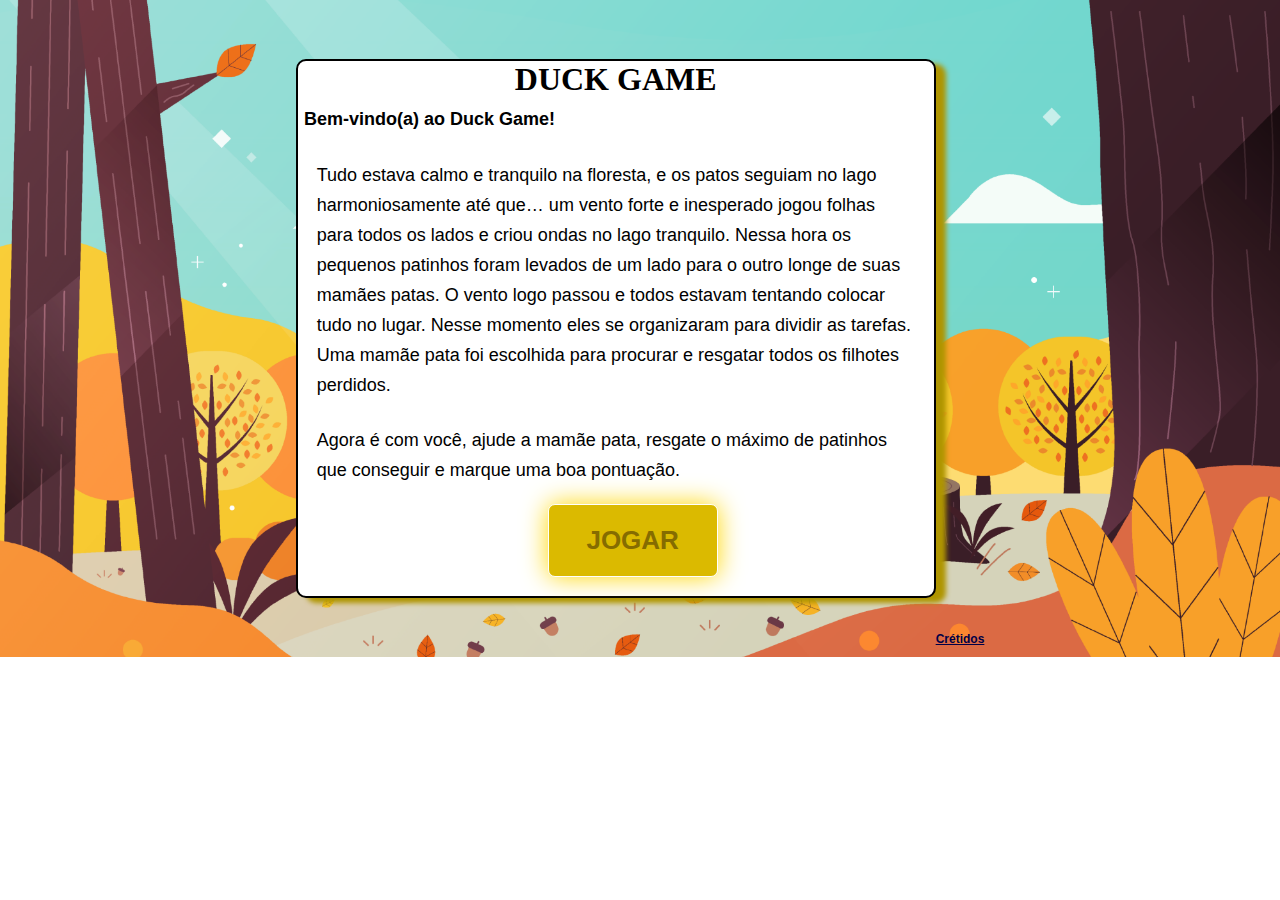
<file: index.html>
<!DOCTYPE html>
<html lang="pt-br">
<head>
    <meta charset="UTF-8">
    <meta http-equiv="X-UA-Compatible" content="IE=edge">
    <meta name="viewport" content="width=device-width, initial-scale=1.0">
    <link rel="shortcut icon" href="img/favicon.png" type="image/x-icon">
    <link rel="stylesheet" href="css/homepage.css">
    <script defer src="js/homepage.js"></script>
    <title>Duck Game</title>
</head>
<body>
    <div class="wrapper">
        <div class="story">
            <h1>DUCK GAME</h1>
            <h2>Bem-vindo(a) ao Duck Game!</h2>
            <p>Tudo estava calmo e tranquilo na floresta, e os patos seguiam no lago harmoniosamente até que… um vento forte e inesperado jogou folhas para todos os lados e criou ondas no lago tranquilo. Nessa hora os pequenos patinhos foram levados de um lado para o outro longe de suas mamães patas. O vento logo passou e todos estavam tentando colocar tudo no lugar. Nesse momento eles se organizaram para dividir as tarefas. Uma mamãe pata foi escolhida para procurar e resgatar todos os filhotes perdidos.</p>
            <p>Agora é com você, ajude a mamãe pata, resgate o máximo de patinhos que conseguir e marque uma boa pontuação.</p>
        
        <!--A âncora foi utilizada, pois, no GitHub pages não foi possível redirecionar com o onclick. Na minha máquina utilizei apenas o onclick e funcionou normalmente, porém para que o jogo possa ser visualizado no GitHub pages utilizei a âncora.-->
        <a href="duckgame.html"><button onclick="startTheGame()" class="start-game-button">JOGAR</button></a>
        </div>

        
    <h3 class="credits"><a href="credits/credits.html" target="_blank">Crétidos</a></h3>

    </div>

</body>
</html>
</file>
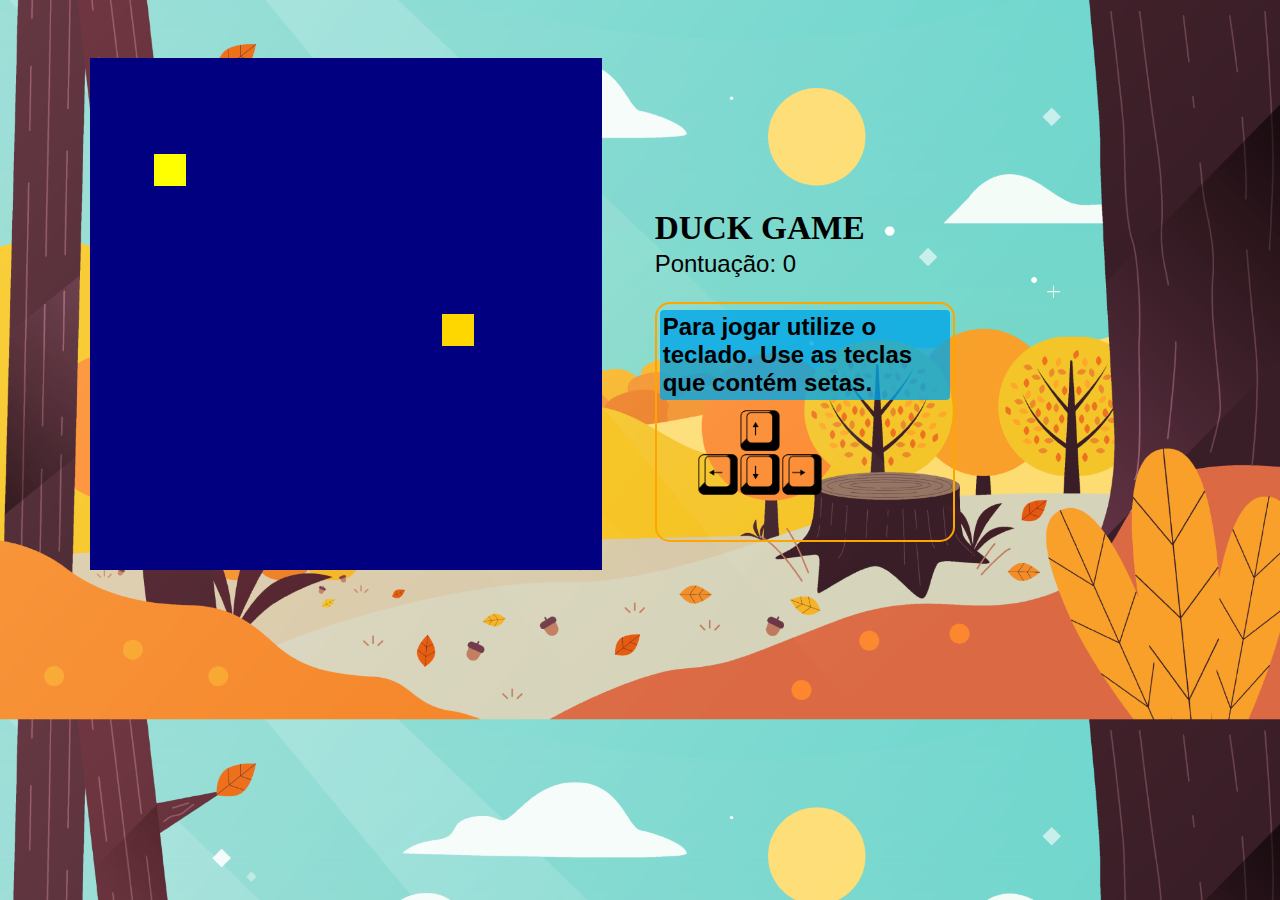
<file: duckgame.html>
<!DOCTYPE html>
<html lang="pt-br">
<head>
    <meta charset="UTF-8">
    <meta http-equiv="X-UA-Compatible" content="IE=edge">
    <meta name="viewport" content="width=device-width, initial-scale=1.0">
    <link rel="shortcut icon" href="img/favicon.png" type="image/x-icon">
    <link rel="stylesheet" href="css/main.css">
    <script defer src="js/duckgame.js"></script>
    <title>Duck Game</title>
</head>
<body>
    <canvas id="duck" width="512" height="512"></canvas>
    
    <div class="game-score">
        <h1>DUCK GAME</h1>
        <p>Pontuação: <span id="mark">0</span></p>
    </div>
    
    <div class="instructions">
        <p class="p-instructions">Para jogar utilize o teclado. Use as teclas que contém setas.</p>
        <img class="keyboard-arrow" style="width: 200px;" src="img/keyboard-arrow.png" alt="">
    </div>
   
    
</body>
</html>
</file>
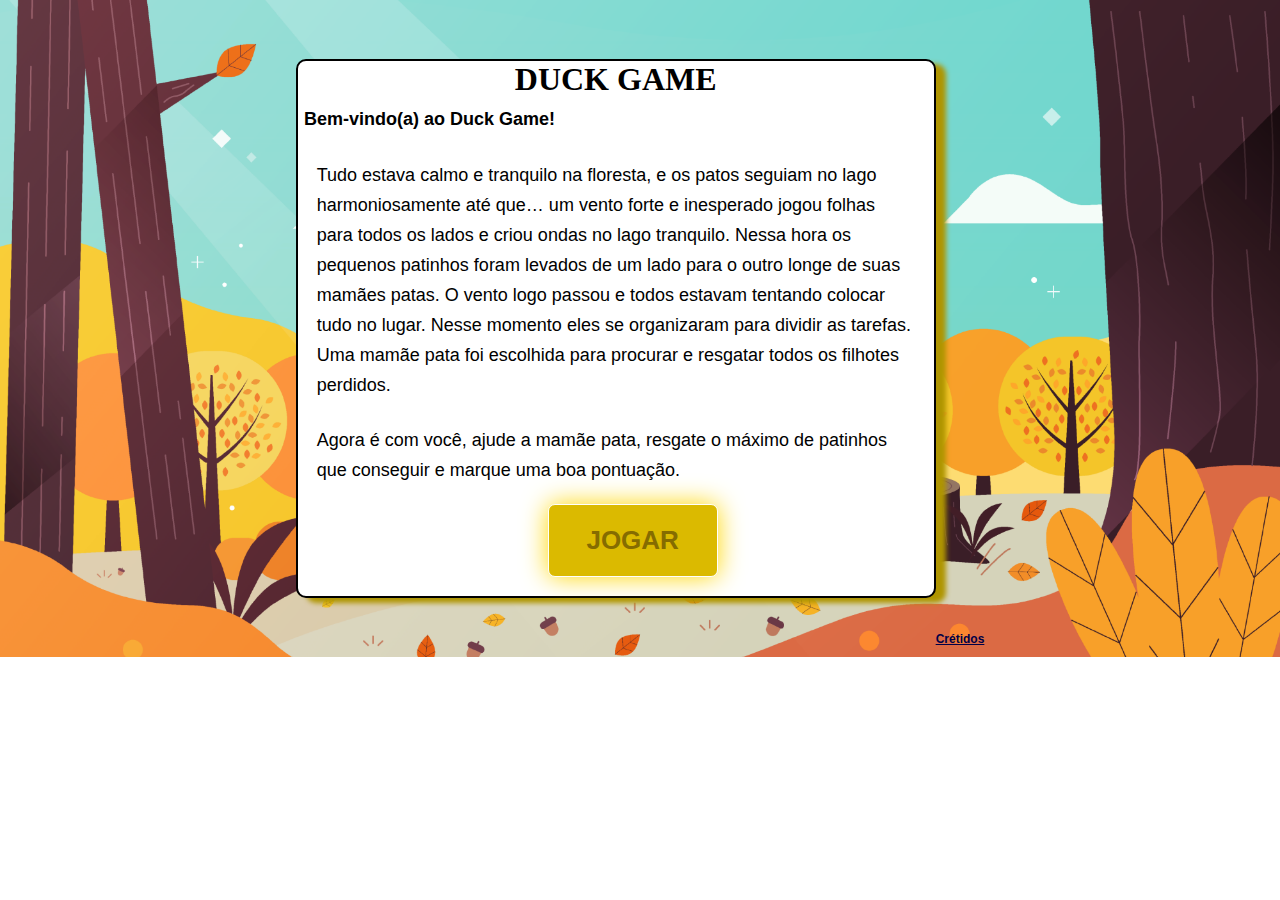
<file: inner.html>
<!DOCTYPE html>
<html lang="pt-br">
<head>
    <meta charset="UTF-8">
    <meta http-equiv="X-UA-Compatible" content="IE=edge">
    <meta name="viewport" content="width=device-width, initial-scale=1.0">
    <link rel="shortcut icon" href="../duck-game/img/favicon.png" type="image/x-icon">
    <link rel="stylesheet" href="css/homepage.css">
    <script defer src="js/homepage.js"></script>
    <title>Duck Game</title>
</head>
<body>
    <div class="wrapper">
        <div class="story">
            <h1>DUCK GAME</h1>
            <h2>Bem-vindo(a) ao Duck Game!</h2>
            <p>Tudo estava calmo e tranquilo na floresta, e os patos seguiam no lago harmoniosamente até que… um vento forte e inesperado jogou folhas para todos os lados e criou ondas no lago tranquilo. Nessa hora os pequenos patinhos foram levados de um lado para o outro longe de suas mamães patas. O vento logo passou e todos estavam tentando colocar tudo no lugar. Nesse momento eles se organizaram para dividir as tarefas. Uma mamãe pata foi escolhida para procurar e resgatar todos os filhotes perdidos.</p>
            <p>Agora é com você, ajude a mamãe pata, resgate o máximo de patinhos que conseguir e marque uma boa pontuação.</p>

            <button onclick="startTheGame()" class="start-game-button">JOGAR</button>
        </div>

        
    <h3 class="credits"><a href="credits/credits.html" target="_blank">Crétidos</a></h3>

    </div>

</body>
</html>
</file>
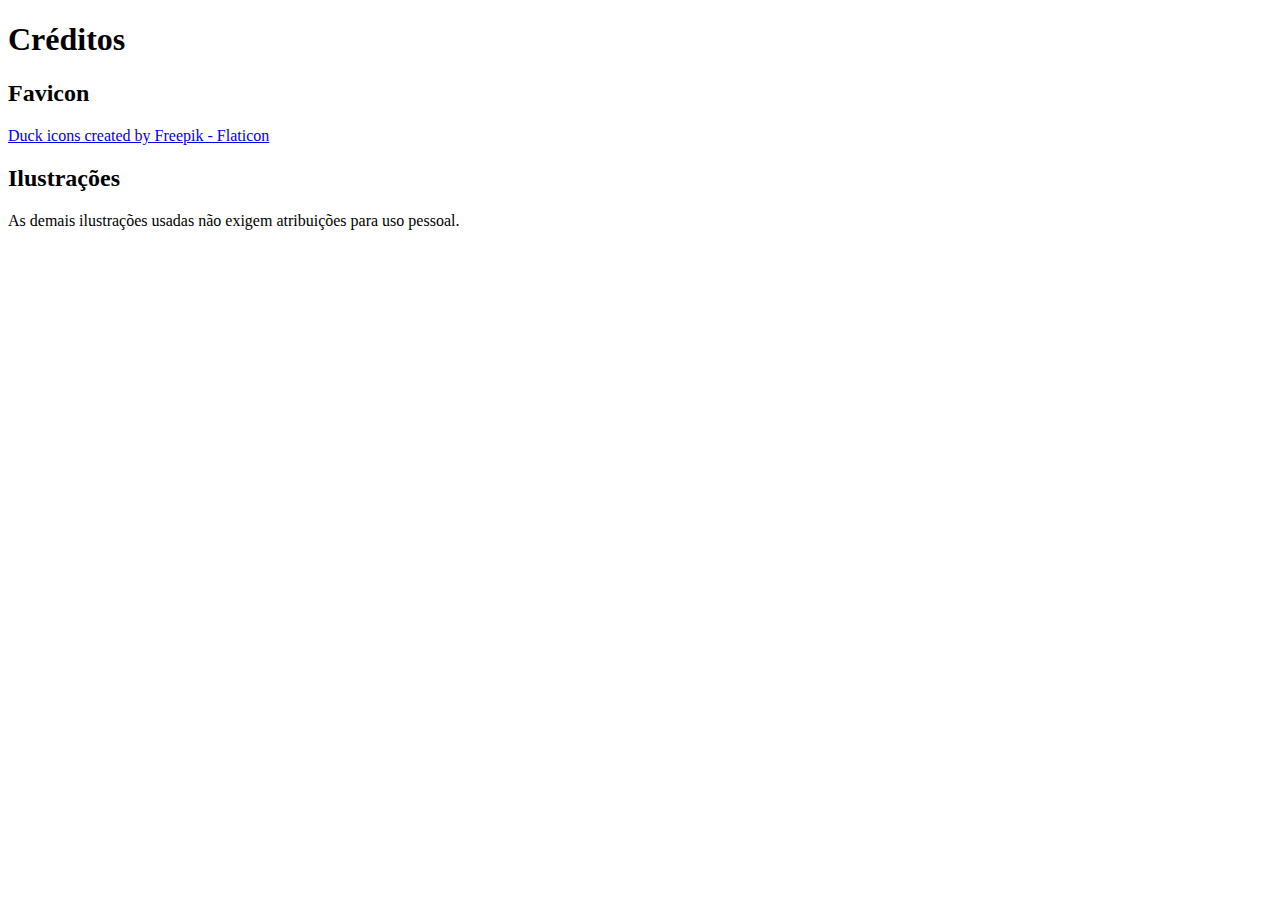
<file: credits/credits.html>
<!DOCTYPE html>
<html lang="pt-br">
<head>
    <meta charset="UTF-8">
    <meta http-equiv="X-UA-Compatible" content="IE=edge">
    <meta name="viewport" content="width=device-width, initial-scale=1.0">
    <link rel="shortcut icon" href="../img/favicon.png" type="image/x-icon">
    <title>Créditos</title>
</head>
<body>
    <h1>Créditos</h1>
    <h2>Favicon</h2>
    <a href="https://www.flaticon.com/free-icons/duck" title="duck icons">Duck icons created by Freepik - Flaticon</a>
    <h2>Ilustrações</h2>
    <p>As demais ilustrações usadas não exigem atribuições para uso pessoal.</p>
</body>
</html>
</file>
<file: css/homepage.css>
*{
    margin: 0;
    padding: 0;
    box-sizing: border-box;
}

.wrapper{
    display: flex;
    justify-content: center;
    align-items: center;
    height: 657px;
    background-image: url(../img/background.png);
    /*background-color: #77d7cf;*/
    background-size: cover;
}

.story{
    width: 50%;
    height: 82%;
    border-radius: 10px;
    border: 2px solid black;
    background-color: #ffffff;
    box-shadow: 10px 5px 5px rgb(175, 149, 0);
}

h1{
    text-align: center;
}

.duncking-home-page-img{
    margin-left: 75%;
    width: 300px;
}

h2{
    font-family: sans-serif;
    font-size: 18px;
    line-height: 30px;
    padding: 1%;
}

p{
    font-family: sans-serif;
    font-size: 18px;
    line-height: 30px;
    padding: 1%;
    margin: 2%;
}

.start-game-button{
    padding: 20px;
    width: 170px;
    margin-left: 250px;
    cursor: pointer;
    font-size: 26px;
    border: 1px solid #ffffff;
    border-radius: 7px;
    color: rgb(133, 108, 0);
    background-color: rgb(219, 186, 0);
    box-shadow: 0 0 1em gold;
    font-weight: 700;
}

.credits{
    font-family: sans-serif;
    font-size: 12px;
    margin-top: 620px;
}

.credits a{
    color: rgb(0, 0, 70);
}
</file>
<file: css/main.css>
*{
    margin: 0;
    padding: 0;
    box-sizing: border-box;
}

body{
    width: 90%;
    height: 500px;
    display: flex;
    flex-flow: column wrap;
    justify-content: center;
    align-items: center;
    margin: 5%;
    background-image: url('../img/background.png');
    background-size: cover;
}

.game-score{
    margin-top: 117px;
    margin-right: 325px;
}

h1{
    margin-top: 3%;
    font-size: 25pt;
}

p{
    margin-top: 1%;
    margin-bottom: 6%;
    font: 500 18pt sans-serif;
}

.instructions{
    width: 300px;
    margin-top: 1%;
    margin-right: 235px;
    color: rgb(0, 0, 0);
    border: 2px solid orange;
    border-radius: 15px;
    padding: 3px;
}

.p-instructions{
    font-weight: bold;
    padding: 3px;
    border-radius: 4px;
    background-color: rgba(0, 166, 231, 0.795);
}

.keyboard-arrow{
    margin-top: -45px;
}
</file>
